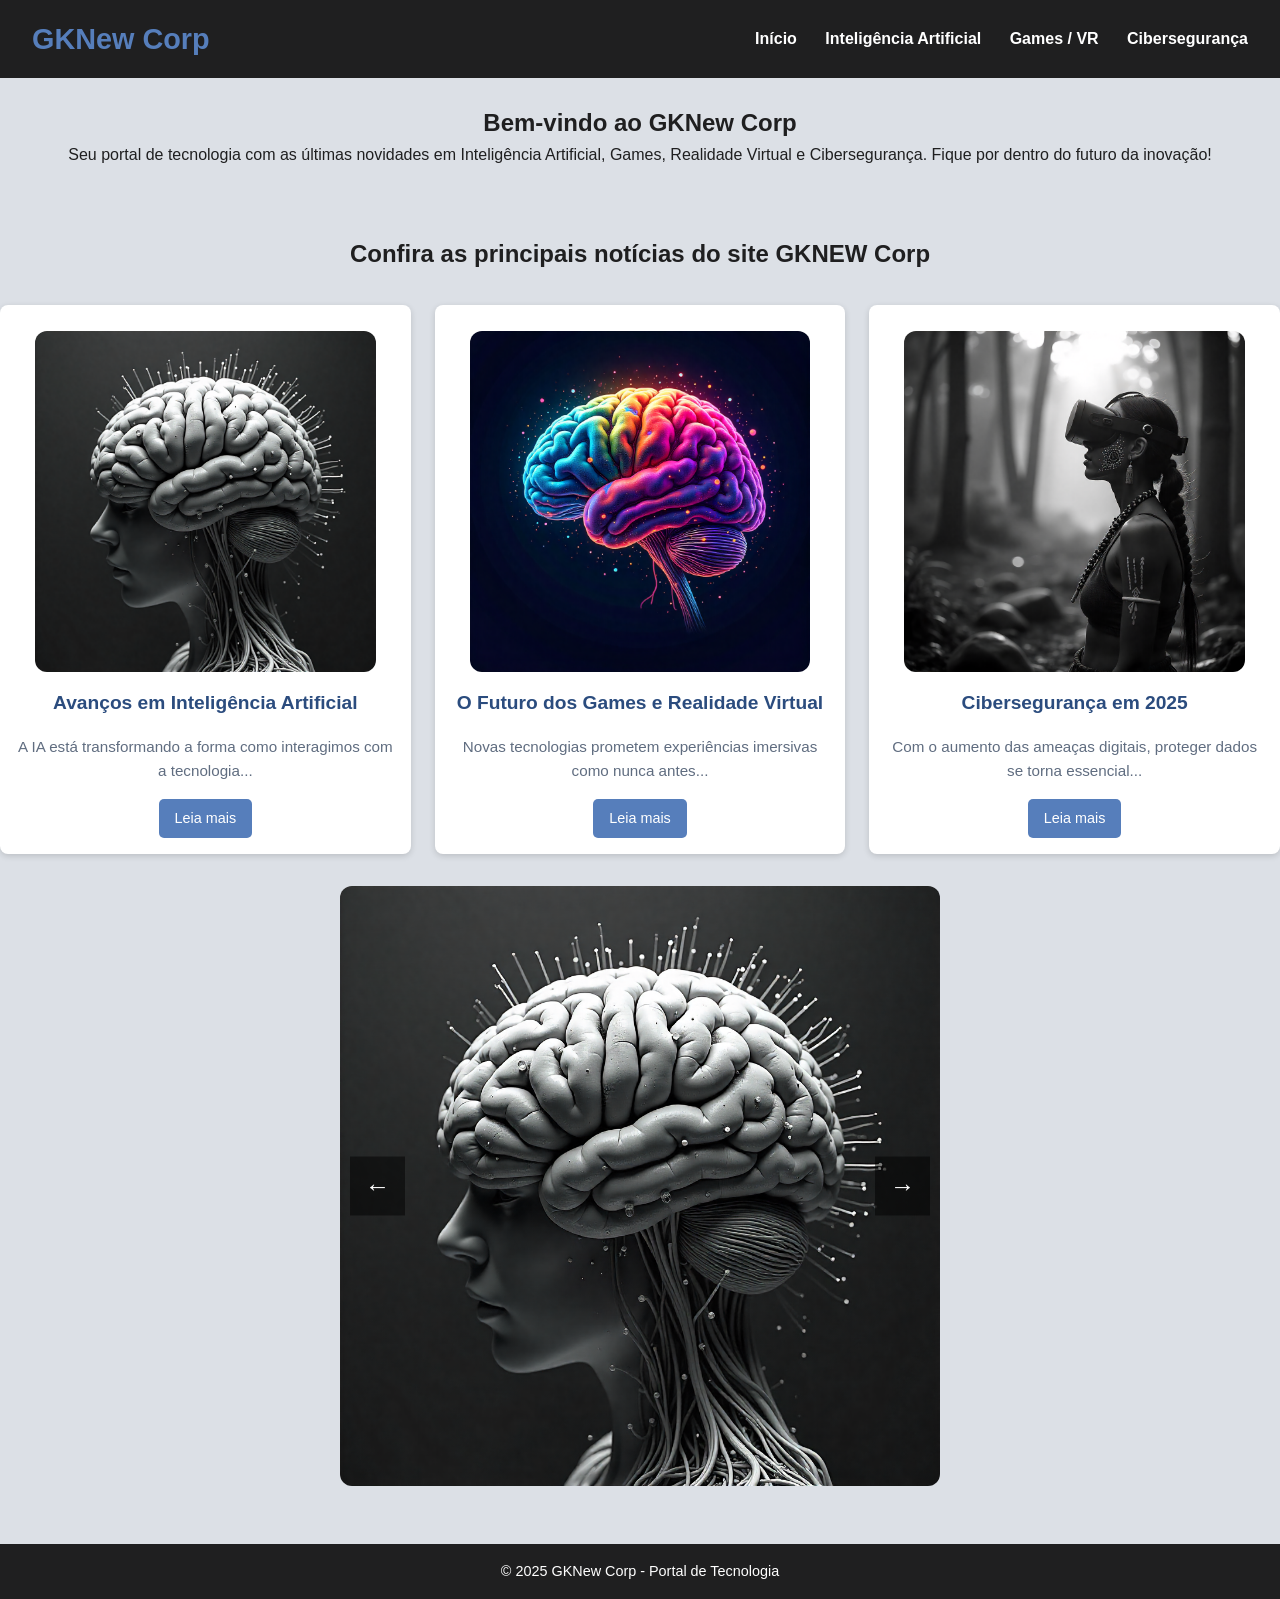
<file: index.html>
<!DOCTYPE html>
<html lang="pt-BR">

<head>
    <meta charset="UTF-8">
    <meta name="viewport" content="width=device-width, initial-scale=1.0">
    <title>GKNew Corp - Portal de Tecnologia</title>
    <link rel="stylesheet" href="css/style.css">
</head>

<body>
    <!-- Cabeçalho da página -->
    <header>
        <h1>GKNew Corp</h1> <!-- Título principal da página, nome da empresa -->

        <!-- Barra de navegação -->
        <nav>
            <!-- Links para outras páginas do site -->
            <a href="index.html">Início</a>
            <a href="noticia1.html">Inteligência Artificial</a>
            <a href="noticia2.html">Games / VR</a>
            <a href="noticia3.html">Cibersegurança</a>
        </nav>
    </header>
    <br>


    <!-- Corpo principal da página -->
    <main>
        <!-- Seção de introdução ao portal -->
        <section class="intro">
            <h1>Bem-vindo ao GKNew Corp</h1> <!-- Título de boas-vindas -->
            <p>Seu portal de tecnologia com as últimas novidades em Inteligência Artificial, Games, Realidade Virtual e
                Cibersegurança. Fique por dentro do futuro da inovação!</p><br><br>
            <h2 class="subtitulo">Confira as principais notícias do site GKNEW Corp</h2>
            <!-- Subtítulo para introduzir as notícias principais -->
        </section>

        <!-- Seção de destaques com as notícias principais -->
        <section class="destaques">
            <!-- Destaque para Inteligência Artificial -->
            <section>
                <img id="IMGIA1" src="img/IMGIA1.png" alt="Inteligência Artificial">
                <!-- Imagem relacionada ao tema IA -->
                <h3>Avanços em Inteligência Artificial</h3> <!-- Título do destaque -->
                <p>A IA está transformando a forma como interagimos com a tecnologia...</p> <!-- Descrição breve -->
                <a href="noticia1.html">Leia mais</a> <!-- Link para ler a notícia completa sobre IA -->
            </section>

            <!-- Destaque para Games e Realidade Virtual -->
            <section>
                <img id="IMGGAMES1" src="img/IMGGAMES1.png" alt="Games e VR">
                <!-- Imagem relacionada ao tema Games/VR -->
                <h3>O Futuro dos Games e Realidade Virtual</h3> <!-- Título do destaque -->
                <p>Novas tecnologias prometem experiências imersivas como nunca antes...</p> <!-- Descrição breve -->
                <a href="noticia2.html">Leia mais</a> <!-- Link para ler a notícia completa sobre Games/VR -->
            </section>

            <!-- Destaque para Cibersegurança -->
            <section>
                <img id="IMGCIBER1" src="img/IMGCCIBER1.png" alt="Cibersegurança">
                <!-- Imagem relacionada ao tema Cibersegurança -->
                <h3>Cibersegurança em 2025</h3> <!-- Título do destaque -->
                <p>Com o aumento das ameaças digitais, proteger dados se torna essencial...</p> <!-- Descrição breve -->
                <a href="noticia3.html">Leia mais</a> <!-- Link para ler a notícia completa sobre Cibersegurança -->
            </section>
        </section>

      <!-- Seção do carrossel de imagens -->
    <section class="carrossel">
        <!-- Imagens do carrossel, exibindo os temas de IA, Games/VR e Cibersegurança -->
        <img src="img/IMGIA1.png" class="slide ativo" alt="Imagem IA"> <!-- Imagem de Inteligência Artificial -->
        <img src="img/IMGGAMES1.png" class="slide" alt="Imagem Games"> <!-- Imagem de Games e VR -->
        <img src="img/IMGCCIBER1.png" class="slide" alt="Imagem Cibersegurança"> <!-- Imagem de Cibersegurança -->

        <!-- Botões de navegação -->
        <button class="prev" onclick="mudarImagem(-1)">←</button>
        <button class="next" onclick="mudarImagem(1)">→</button>
    </section>
    <br>

    <!-- Rodapé da página -->
    <footer>
        <p>&copy; 2025 GKNew Corp - Portal de Tecnologia</p> <!-- Aviso de copyright da página -->
    </footer>

    <!-- Inclusão do arquivo JavaScript externo -->
    <script src="js/script.js"></script> <!-- Script para funcionalidades interativas -->
</body>
</file>
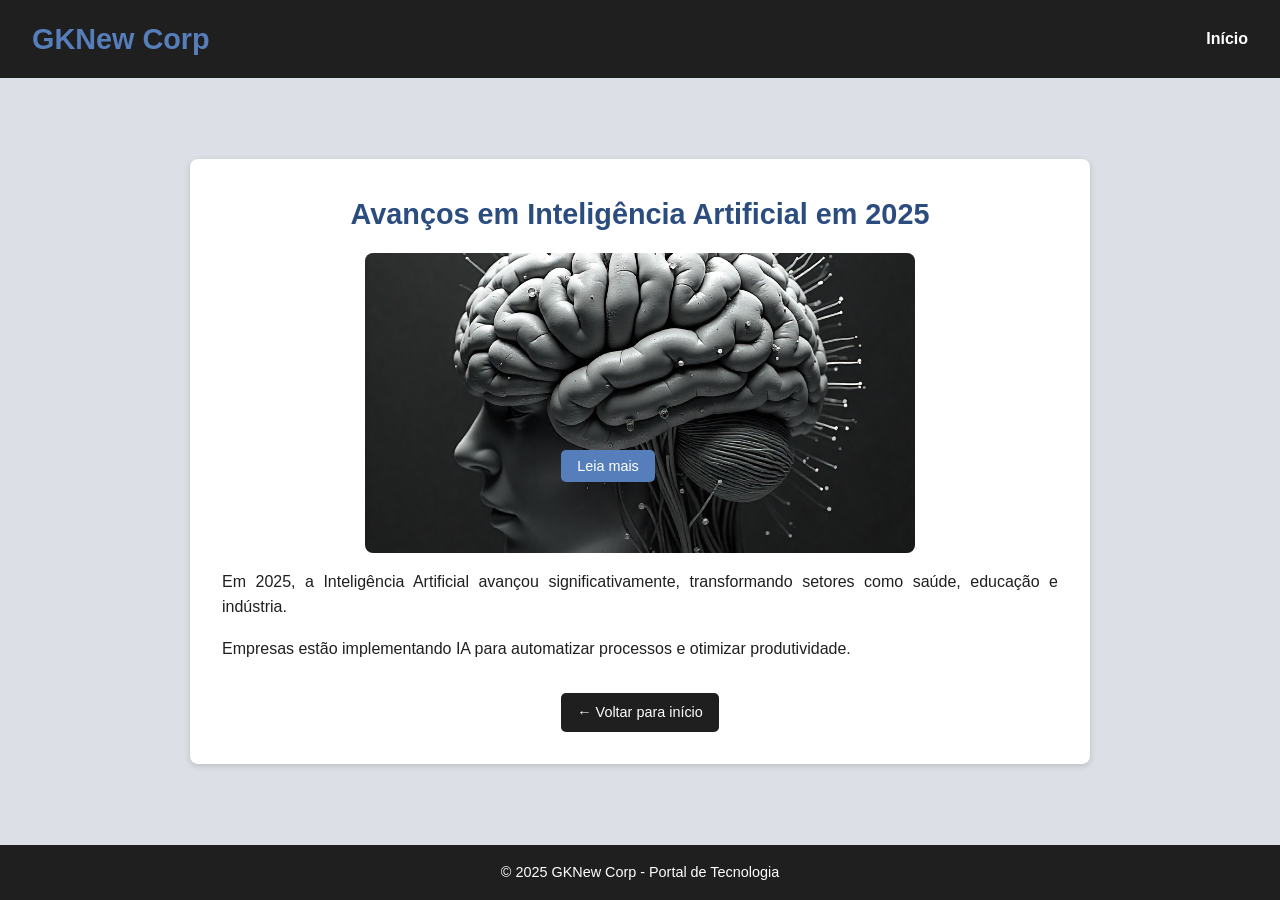
<file: noticia1.html>
<!DOCTYPE html>
<html lang="pt-BR">
<head>
<meta charset="UTF-8">
<meta name="viewport" content="width=device-width, initial-scale=1.0">
<title>GKNew Corp - Inteligência Artificial</title>
<link rel="stylesheet" href="css/style.css">
</head>
<body>
<header>
    <h1>GKNew Corp</h1> <!-- título site -->
    <nav>
        <a href="index.html">Início</a> <!-- link página inicial -->
    
    </nav>
</header>

<section class="noticia">
    <h1>Avanços em Inteligência Artificial em 2025</h1> <!-- título notícia -->
    <img src="img/IMGIA1.png" alt="Inteligência Artificial"> <!-- imagem notícia -->

    <p>Em 2025, a Inteligência Artificial avançou significativamente, transformando setores como saúde, educação e indústria.</p> <!-- resumo -->
    <p>Empresas estão implementando IA para automatizar processos e otimizar produtividade.</p> <!-- resumo -->

    <div id="maisTexto1" style="display: none;"> <!-- texto extra oculto -->
        <p>Pesquisadores destacam que os modelos de IA estão mais precisos e seguros, ajudando a reduzir erros humanos.</p>
        <p>Novos algoritmos permitem aplicações personalizadas para cada setor, tornando a tecnologia acessível e eficiente.</p>
        <p>A IA também está sendo usada para análise de grandes volumes de dados, acelerando decisões estratégicas.</p>
        <p>Especialistas alertam sobre a importância da ética na implementação de IA, garantindo privacidade e segurança.</p>
        <p>O FUTURO DA INTELIGÊNCIA ARTIFICIAL PROMETE REVOLUCIONAR DIFERENTES ÁREAS, INTEGRANDO TECNOLOGIA E INOVAÇÃO.</p>
    </div>

    <button class="leiamais-btn" onclick="toggleTexto('maisTexto1')">Leia mais</button> <!-- botão mostrar/ocultar -->




    <a href="index.html">← Voltar para início</a> <!-- voltar index -->

</section>


<footer>
    <p>&copy; 2025 GKNew Corp - Portal de Tecnologia</p> <!-- rodapé -->
</footer>



<script src="js/script.js"></script> <!-- JS externo -->
</body>
</file>
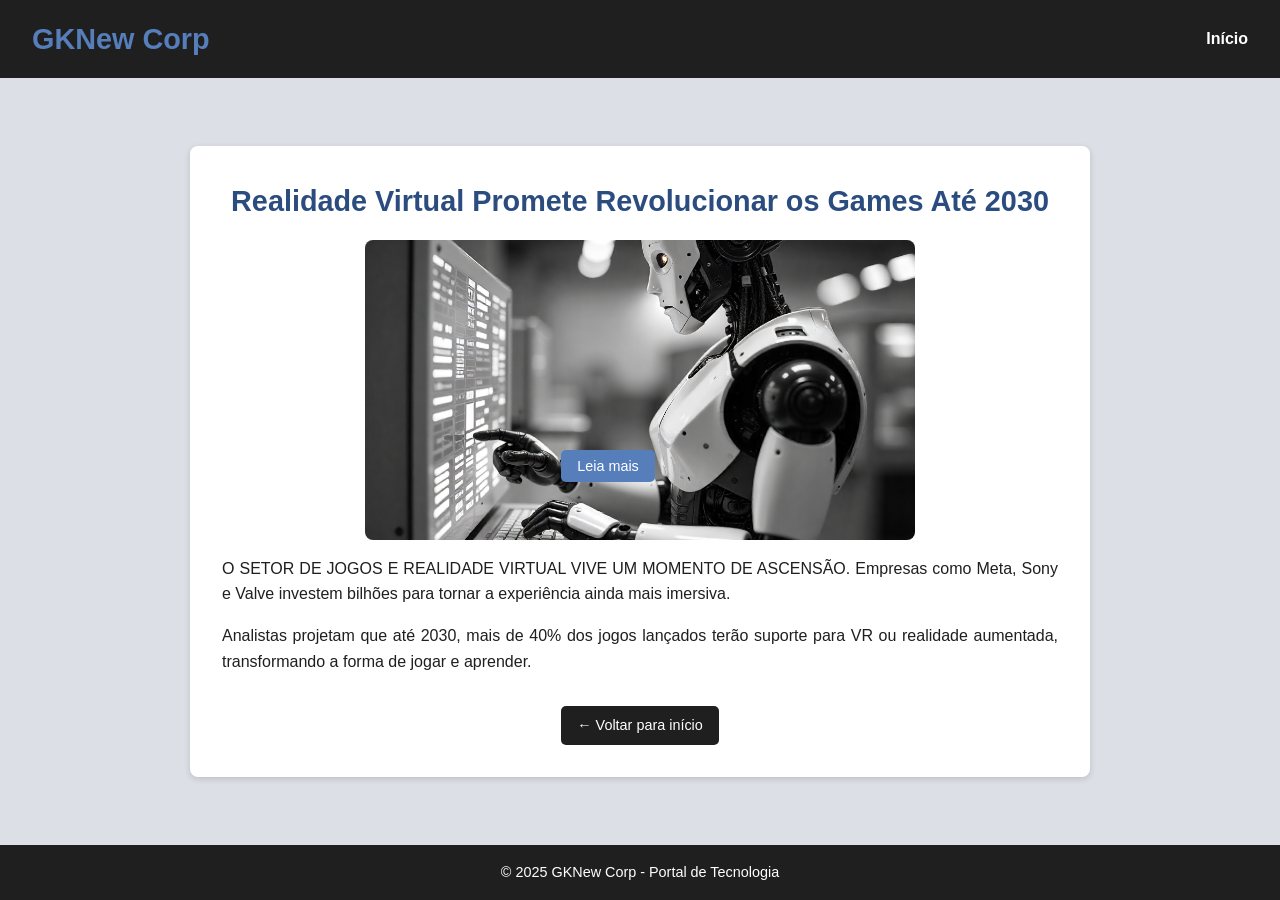
<file: noticia2.html>
<!DOCTYPE html>
<html lang="pt-BR">
<head>
<meta charset="UTF-8">
<meta name="viewport" content="width=device-width, initial-scale=1.0">
<title>GKNew Corp - Games e Realidade Virtual</title>
<link rel="stylesheet" href="css/style.css">
</head>
<body>
<body>
    <!-- CABEÇALHO -->
    <header>

        <h1>GKNew Corp</h1> <!-- título  -->
        <nav>
            <a href="index.html">Início</a> <!-- link página inicial -->
        </nav>


    </header>

    <!-- CONTEÚDO DA NOTÍCIA -->
    <section class="noticia">
        <h1>Realidade Virtual Promete Revolucionar os Games Até 2030</h1> <!-- título  -->
        <img src="img/IMGGAMES2.png" alt="Games e VR"> <!-- imagem  -->



        <!-- RESUMO INICIAL -->
        <p>O SETOR DE JOGOS E REALIDADE VIRTUAL VIVE UM MOMENTO DE ASCENSÃO. Empresas como Meta, Sony e Valve investem bilhões para tornar a experiência ainda mais imersiva.</p> 
        <p>Analistas projetam que até 2030, mais de 40% dos jogos lançados terão suporte para VR ou realidade aumentada, transformando a forma de jogar e aprender.</p> 



        <!-- TEXTO EXTRA OCULTO -->
        <div id="maisTexto2" style="display: none;">
            <p>Atualmente, óculos de realidade virtual estão mais acessíveis e leves, permitindo longas sessões sem desconforto físico.</p> 
            <p>Sensores de movimento mais precisos elevam a qualidade da interação e a sensação de presença.</p> 
            <p>Avanços em realidade aumentada misturam elementos digitais com o mundo real, explorando novas experiências em jogos e educação.</p> 
            <p>Especialistas acreditam que o impacto da VR não se limita aos games. Setores como saúde, engenharia e turismo adotam a tecnologia para treinamentos e simulações.</p> 
            <p>Mesmo com desafios como adaptação do público e custos de equipamentos, a tendência é que a linha entre o real e o virtual fique cada vez mais tênue.</p> 
            <p>O FUTURO DOS GAMES SERÁ CADA VEZ MAIS IMERSIVO, UNINDO TECNOLOGIA, EDUCAÇÃO E ENTRETENIMENTO.</p> 
        </div>



        <!-- BOTÃO LEIA MAIS -->
        <button class="leiamais-btn" onclick="toggleTexto('maisTexto2')">Leia mais</button> 



        <!-- LINK VOLTAR -->
        <a href="index.html">← Voltar para início</a> 
    </section>



    <!-- RODAPÉ -->
    <footer>
        <p>&copy; 2025 GKNew Corp - Portal de Tecnologia</p> 
    </footer>



    <!-- SCRIPTS JS -->
    <script src="js/script.js"></script> 
</body>
</file>
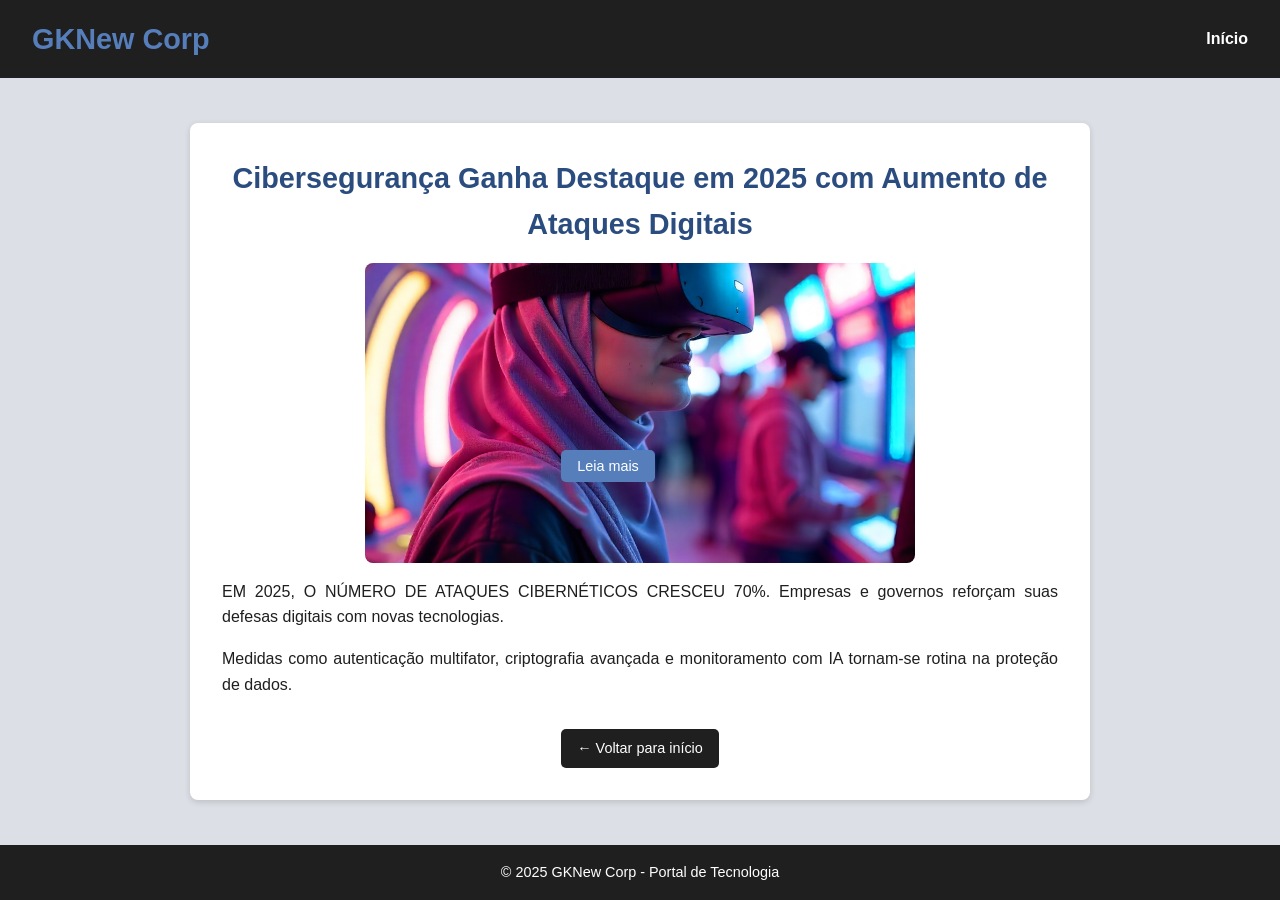
<file: noticia3.html>
<!DOCTYPE html>
<html lang="pt-BR">
<head>
<meta charset="UTF-8">
<meta name="viewport" content="width=device-width, initial-scale=1.0">
<title>GKNew Corp - Cibersegurança</title>
<link rel="stylesheet" href="css/style.css">
</head>
<body>
<body>


    
    <!-- CABEÇALHO -->
    <header>
        <h1>GKNew Corp</h1> <!-- título site -->
        <nav>
            <a href="index.html">Início</a> <!-- link página inicial -->
        </nav>
    </header>




    <!-- SEÇÃO NOTÍCIA -->
    <section class="noticia">
        <h1>Cibersegurança Ganha Destaque em 2025 com Aumento de Ataques Digitais</h1> <!-- título  -->
        <img src="img/IMGCIBER2.png" alt="Cibersegurança"> <!-- imagem  -->

        <!-- RESUMO INICIAL -->
        <p>EM 2025, O NÚMERO DE ATAQUES CIBERNÉTICOS CRESCEU 70%. Empresas e governos reforçam suas defesas digitais com novas tecnologias.</p> 
        <p>Medidas como autenticação multifator, criptografia avançada e monitoramento com IA tornam-se rotina na proteção de dados.</p> 

        <!-- TEXTO EXTRA OCULTO -->
        <div id="maisTexto3" style="display: none;">
            <p>Especialistas alertam que a cibersegurança deve ser prioridade também para usuários domésticos que armazenam dados pessoais na nuvem.</p> 
            <p>Ataques de ransomware, phishing e roubo de identidade continuam frequentes, e novas técnicas de engenharia social surgem diariamente.</p> 
            <p>Governos investem em políticas mais rígidas, impondo multas pesadas em casos de vazamentos de dados e falhas de segurança.</p> 
            <p>O mercado de trabalho também acompanha essa demanda: profissionais de segurança da informação estão em alta.</p> 
            <p>Para usuários domésticos, recomenda-se manter softwares atualizados, usar gerenciadores de senha e desconfiar de links suspeitos.</p> 
            <p>A DIGITALIZAÇÃO ACELERADA TORNA A CIBERSEGURANÇA ESSENCIAL PARA A PROTEÇÃO E CONFIANÇA NO AMBIENTE ONLINE.</p> 
        </div>



        <!-- BOTÃO LEIA MAIS -->
        <button class="leiamais-btn" onclick="toggleTexto('maisTexto3')">Leia mais</button> <!-- botão mostra texto -->



        <!-- LINK VOLTAR -->
        <a href="index.html">← Voltar para início</a> <!-- link retorno -->
    </section>



    <!-- RODAPÉ -->
    <footer>
        <p>&copy; 2025 GKNew Corp - Portal de Tecnologia</p> 
    </footer>

    <!-- SCRIPT JS -->
    <script src="js/script.js"></script> 
</body>
</file>
<file: css/style.css>
/* ====== ESTILO GLOBAL ====== */
* {
    margin: 0; /* zera margens */
    padding: 0; /* zera padding */
    box-sizing: border-box; /* inclui bordas no tamanho */
    font-family: "Segoe UI", Tahoma, Geneva, Verdana, sans-serif; /* fonte padrão */
}

html, body { height: 100%; } /* altura total tela */

body {
    display: flex; /* flex container vertical */
    flex-direction: column; /* empilha elementos */
    min-height: 100vh; /* ocupa tela toda */
    background-color: #DCE0E6; /* fundo cinza claro */
    color: #1F1F20; /* cor texto padrão */
    line-height: 1.6; /* espaçamento linhas */
}

main { flex: 1; } /* expande conteúdo principal */

/* ====== CABEÇALHO ====== */
header {
    background: #1F1F20; /* fundo escuro */
    color: #fff; /* texto branco */
    padding: 1rem 2rem; /* espaçamento interno */
    display: flex; /* flex horizontal */
    align-items: center; /* vertical centralizado */
    justify-content: space-between; /* espaço entre itens */
}

header h1 { font-size: 1.8rem; color: #567EBB; } /* título azul médio */

header nav a {
    color: #fff; /* links brancos */
    text-decoration: none; /* sem sublinhado */
    margin-left: 1.5rem; /* espaço entre links */
    font-weight: bold; /* negrito */
    transition: color 0.3s; /* efeito transição */
}

header nav a:hover { color: #2B4C7E; } /* cor hover */

/* ====== INTRO ====== */
.intro { text-align: center; margin-bottom: 2rem; } /* intro centralizada */
.subtitulo { text-align: center; margin-top: 1rem; } /* subtítulo centralizado */

/* ====== DESTAQUES ====== */
.destaques {
    display: grid; /* grid layout */
    grid-template-columns: repeat(auto-fit, minmax(250px, 1fr)); /* colunas adaptáveis */
    gap: 1.5rem; /* espaço entre cards */
    margin-top: 1rem; /* margem topo */
}

.destaques section {
    background: #fff; /* fundo branco */
    border-radius: 8px; /* bordas arredondadas */
    box-shadow: 0 2px 6px rgba(0,0,0,0.15); /* sombra leve */
    padding: 1rem; /* espaçamento interno */
    text-align: center; /* texto centralizado */
}

.destaques h3 { font-size: 1.2rem; margin: 1rem 0; color: #2B4C7E; } /* título azul */
.destaques p { font-size: 0.95rem; color: #606D80; margin-bottom: 1rem; } /* texto cinza */
.destaques a {
    display: inline-block; /* botão inline */
    padding: 0.5rem 1rem; /* espaçamento botão */
    background: #567EBB; /* fundo azul médio */
    color: #fff; /* texto branco */
    text-decoration: none; /* sem sublinhado */
    border-radius: 5px; /* borda arredondada */
    font-size: 0.9rem; /* tamanho texto */
    transition: background 0.3s; /* animação hover */
}

.destaques a:hover { background: #2B4C7E; } /* hover azul escuro */

/* ====== CARROSSEL ====== */
.carrossel {
    width: 90%; /* largura container */
    max-width: 600px; /* máximo 600px */
    margin: 2rem auto; /* centralizado vertical/horizontal */
    position: relative; /* posição relativa */
    overflow: hidden; /* esconde excesso */
}

.slide {
    width: 100%; /* ocupa 100% */
    display: none; /* invisível */
    border-radius: 12px; /* cantos arredondados */
}

.slide.ativo { display: block; } /* slide visível */

/* Estilo das imagens do carrossel */
#IMGIA1, #IMGGAMES1, #IMGCIBER1 {
    width: 90%; /* largura 90% */
    max-width: 400px; /* máximo 400px */
    height: auto; /* altura proporcional */
    object-fit: cover; /* corta proporcional */
    display: block; /* block element */
    margin: 10px auto; /* centralizado horizontal */
    border-radius: 12px; /* bordas arredondadas */
}

/* ====== ESTILO DOS BOTÕES DE NAVEGAÇÃO ====== */
button {
    position: absolute;
    top: 50%;
    background-color: rgba(0, 0, 0, 0.5); /* fundo semi-transparente */
    color: white; /* texto branco */
    border: none;
    padding: 15px; /* tamanho do botão */
    cursor: pointer;
    font-size: 25px; /* tamanho do texto */
    transform: translateY(-50%); /* centraliza verticalmente */
    z-index: 10; /* garante que o botão fique em cima da imagem */
}

.prev {
    left: 10px; /* botão à esquerda */
}

.next {
    right: 10px; /* botão à direita */
}

button:hover {
    background-color: rgba(0, 0, 0, 0.8); /* muda cor ao passar o mouse */
}

/* ====== PÁGINAS DE NOTÍCIA ====== */
.noticia {
    max-width: 900px; /* largura máxima */
    margin: auto; /* centralizado */
    background: #fff; /* fundo branco */
    padding: 2rem; /* espaçamento interno */
    border-radius: 8px; /* borda arredondada */
    box-shadow: 0 2px 6px rgba(0,0,0,0.15); /* sombra leve */
    text-align: center; /* centraliza conteúdo */
}

.noticia h1 { font-size: 1.8rem; margin-bottom: 1rem; color: #2B4C7E; } /* título azul */
.noticia img {
    width: 80%; max-width: 550px; height: 300px; /* tamanho imagem */
    object-fit: cover; border-radius: 8px; margin-bottom: 1rem;
    display: block; margin-left: auto; margin-right: auto; /* centraliza imagem */
}

.noticia p { margin-bottom: 1rem; text-align: justify; color: #1F1F20; } /* parágrafo padrão */
.noticia a {
    display: inline-block; margin-top: 1rem; padding: 0.5rem 1rem;
    background: #1F1F20; color: #fff; text-decoration: none;
    border-radius: 5px; font-size: 0.9rem; transition: background 0.3s;
} /* botão padrão */
.noticia a:hover { background: #606D80; } /* hover botão */

/* ====== BOTÃO LEIA MAIS ====== */
.leiamais-btn {
    display: inline-block; margin: 1rem 0; padding: 0.5rem 1rem;
    background: #567EBB; color: #fff; border-radius: 5px;
    text-decoration: none; font-size: 0.9rem; cursor: pointer;
    transition: background 0.3s;
} /* botão ler mais */
.leiamais-btn:hover { background: #2B4C7E; } /* hover ler mais */

/* ====== RODAPÉ ====== */
footer { background: #1F1F20; color: #fff; text-align: center; padding: 1rem; font-size: 0.9rem; } /* rodapé */
</file>
